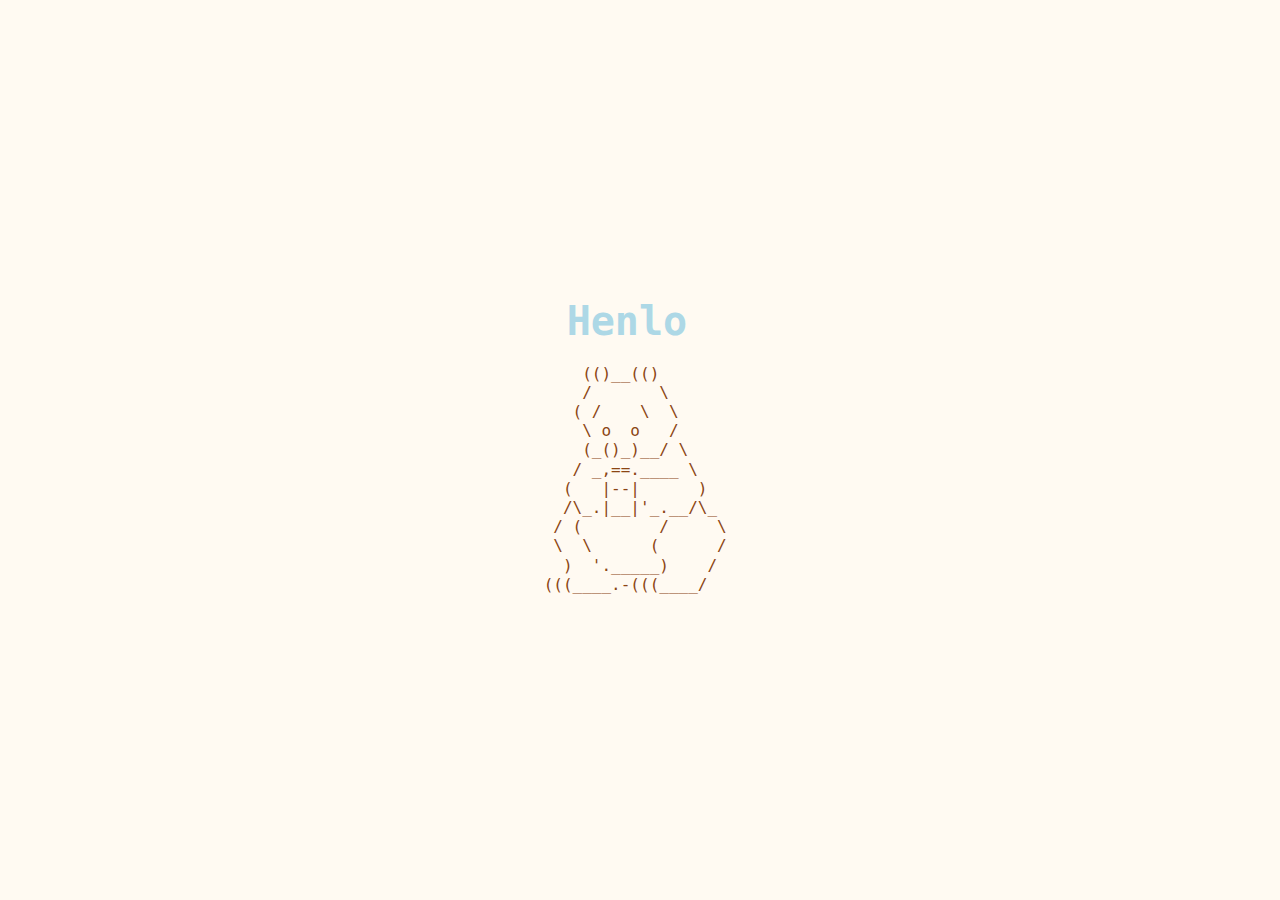
<file: s1a1/index.html>
<html lang="en">
<head>
  <meta charset="UTF-8" />
  <meta name="viewport" content="width=device-width, initial-scale=1.0"/>
  <title>Bear Drawing</title>
  <link rel="stylesheet" href="style.css" />
</head>
<body>
  <div class="container">
    <h1>Henlo</h1>
    <pre class="bear">
    (()__(()  
    /       \
   ( /    \  \  
    \ o  o   / 
    (_()_)__/ \ 
   / _,==.____ \    
  (   |--|      )
  /\_.|__|'_.__/\_
 / (        /     \
 \  \      (      /
  )  '._____)    /
(((____.-(((____/
    </pre>
  </div>
</body>
</html>
</file>
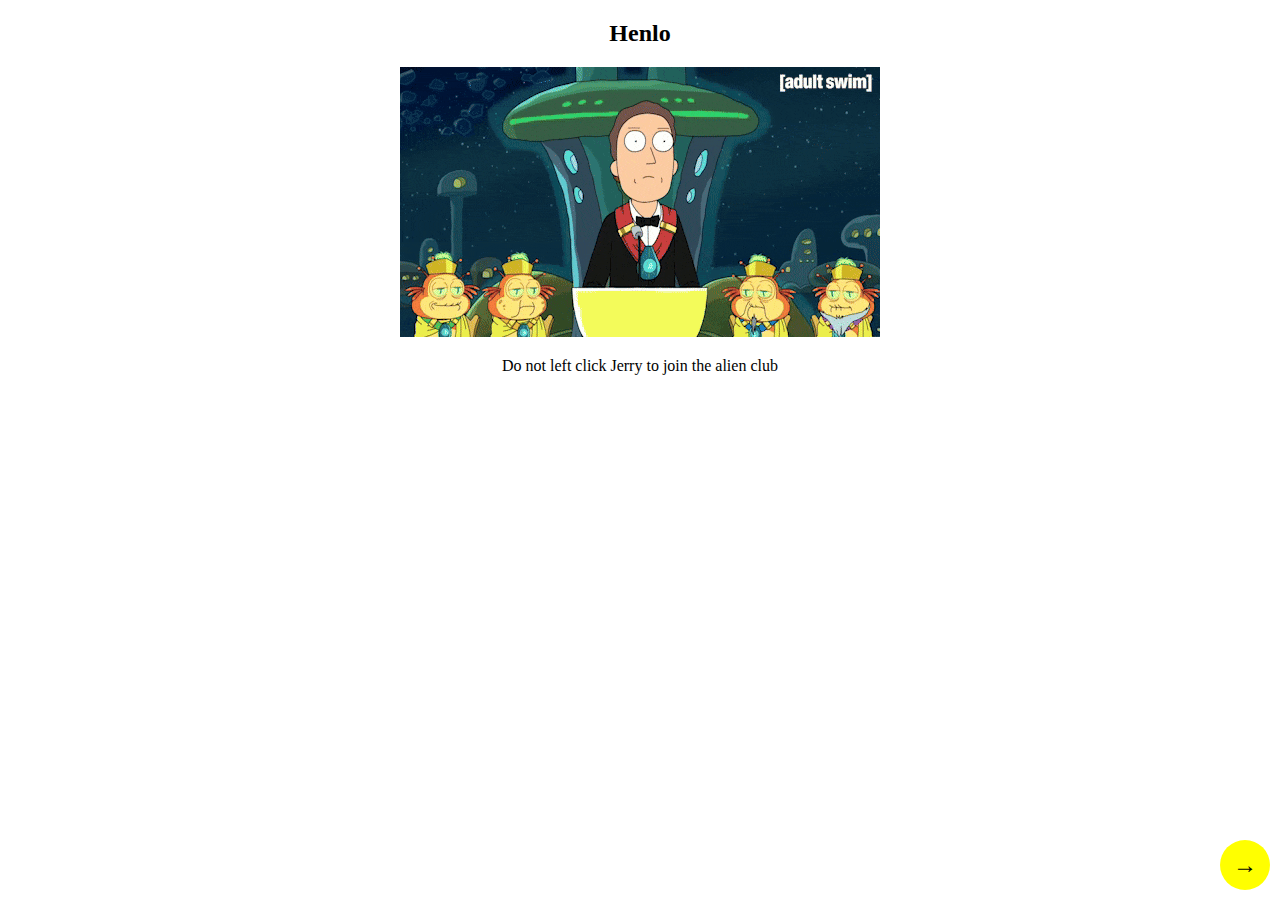
<file: s1fp/index.html>
<!DOCTYPE html>
<html>
<head>
<meta name="viewport" content="width=device-width, initial-scale=1">
<link rel="stylesheet" href="style.css">
<style>

</style>
</head>
<body>



<h2 id="MainPageH2">Henlo</h2>
<div class="container">
    <a href="Planet.html"><img src="img/FPPlanet.gif" alt="FPPlanet"></a>
</div>


<p id="MainPageP2">Do not left click Jerry to join the alien club</p>

<div style="position: fixed; bottom: 10px; right: 10px;">
    <a href="https://insiahaque.github.io/" style="display: inline-block; width: 50px; height: 50px; background-color: yellow; border-radius: 50%; text-align: center; line-height: 50px; color: black; text-decoration: none; font-size: 24px;">→</a>
    </div>


</body>
</html>
</file>
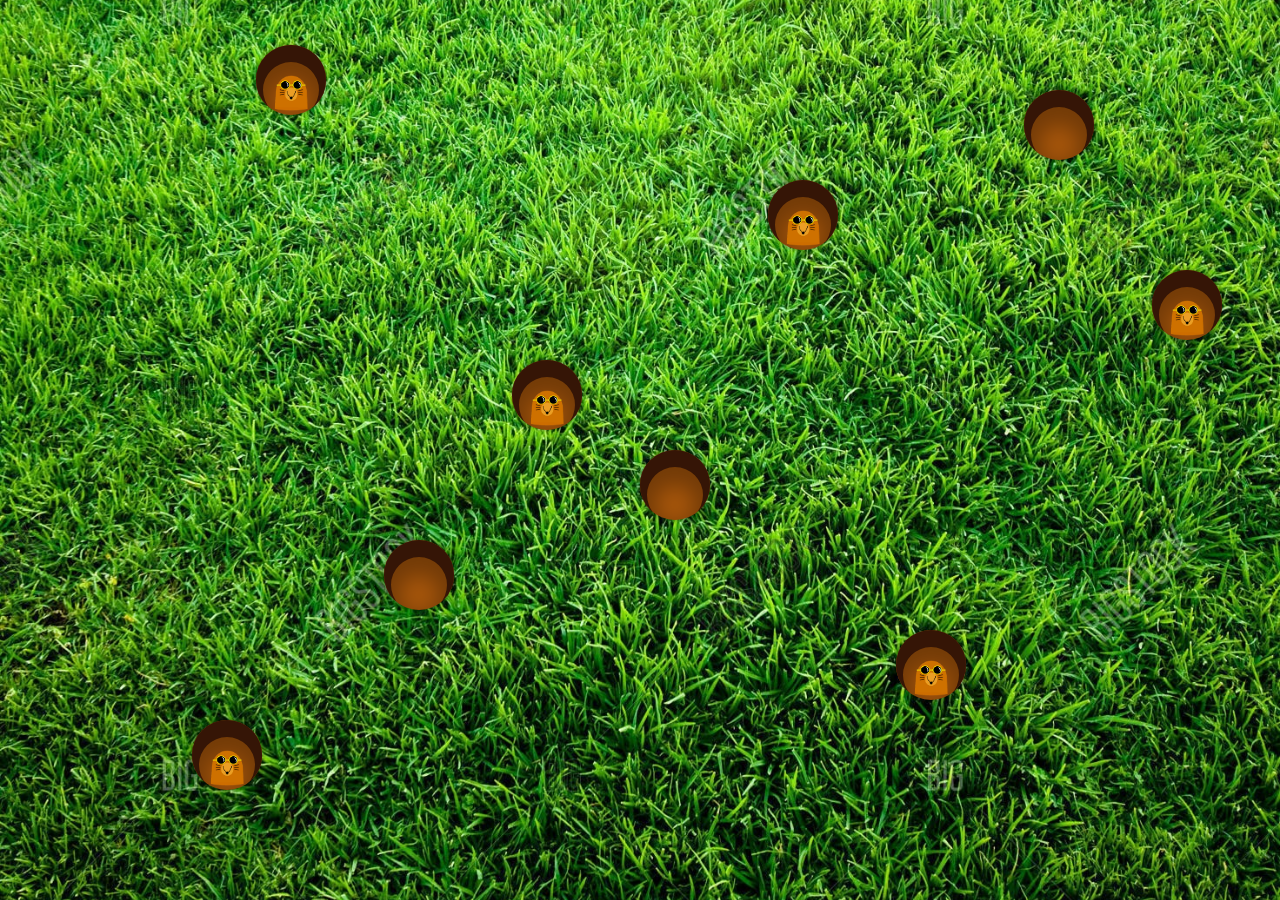
<file: s2a2/index.html>
<!DOCTYPE html>
<html lang="en">
<head>
    <meta charset="UTF-8">
    <meta http-equiv="X-UA-Compatible" content="IE=edge">
    <meta name="viewport" content="width=device-width, initial-scale=1.0">
    <link rel="stylesheet" href="style.css">
    <title>Document</title>
</head>
<body>
    <img src="assets/grass.jpg" alt="Whack-a-Mole game background" class="background-image">
    
    <div class="board">

        <!-- hole 1 and mole 1 -->
        <div class="hole hole1">
            <img src='assets/mole.png' class="mole1" alt="mole with sunglasses on">
        </div>
        
        <!-- hole 2 and mole 2 -->
        <div class="hole hole2">
            <img src='assets/mole.png' class="mole2" alt="mole with sunglasses on">
        </div>

        <!-- hole 3 and mole 3 -->
        <div class="hole hole3">
            <img src='assets/mole.png' class="mole3" alt="mole with sunglasses on">
        </div>
        <!-- hole 4 and mole 4 -->
        <div class="hole hole4">
            <img src='assets/mole.png' class="mole4" alt="mole with sunglasses on">
        </div>
       
        <!-- hole 5 and mole 5 -->
        <div class="hole hole5"></div>

        <!-- hole 6 and mole 6 -->
        <div class="hole hole6"></div>

        <!-- hole 7 and mole 7 -->
        <div class="hole hole7">
            <img src='assets/mole.png' class="mole7" alt="mole with sunglasses on">
        </div>
       
        <!-- hole 8 and mole 8 -->
        <div class="hole hole8"></div>

        <!-- hole 9 and mole 9 -->
        <div class="hole hole9">
            <img src='assets/mole.png' class="mole9" alt="mole with sunglasses on">
        </div>
    </div>
   
</body>
</html>
</file>
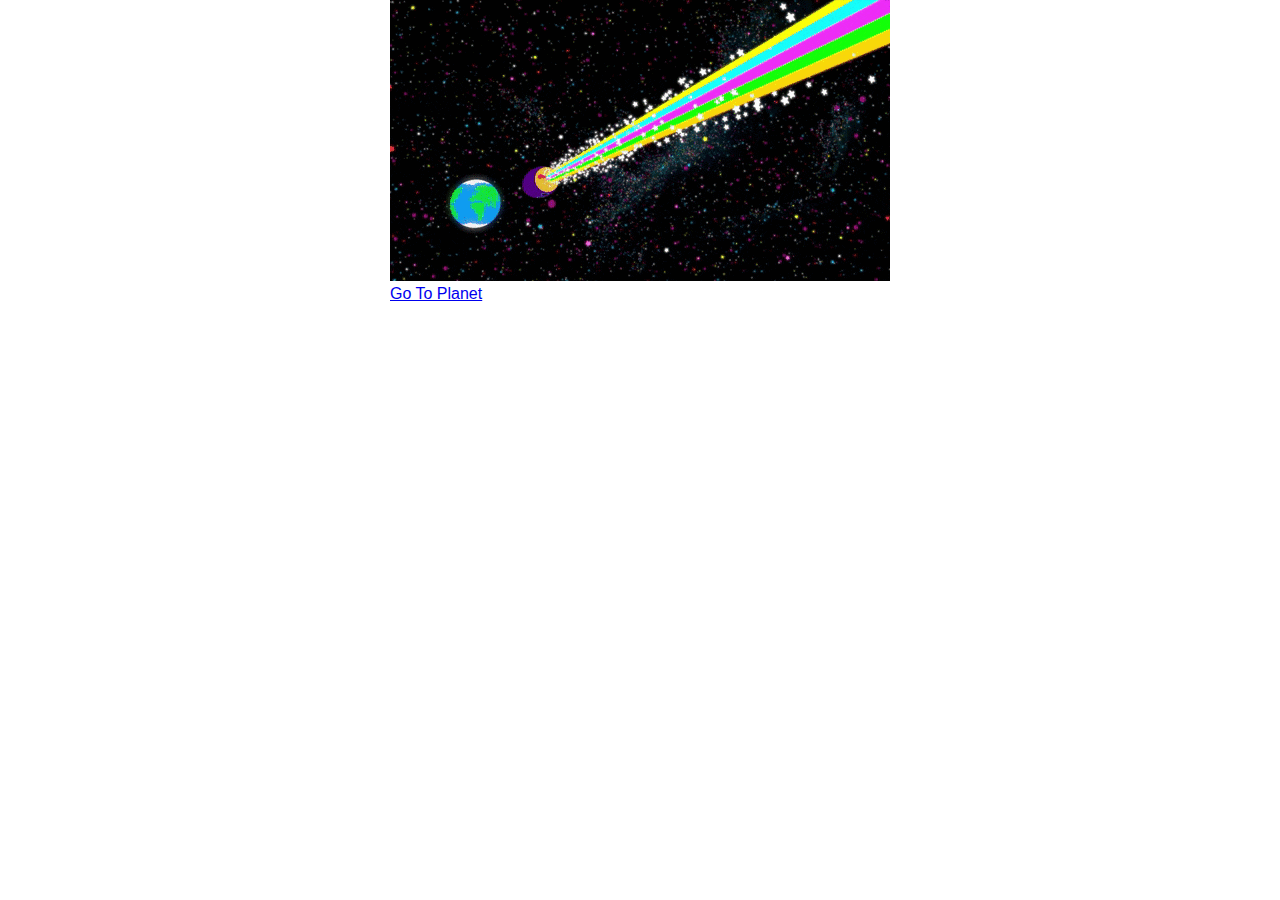
<file: Planet.html>
<!DOCTYPE html>
<html>
<head>
<meta name="viewport" content="width=device-width, initial-scale=1">
<link rel="stylesheet" href="style.css">
<style>

</style>
</head>
<body>
<div class="container">
    <img src="img/darkspace.gif" alt="gif2" style="width:100%;"></a>
    <div class="centered"><a href="RaceCar.html">Go To Planet</a></div>
</div>

</body>
</html>
</file>
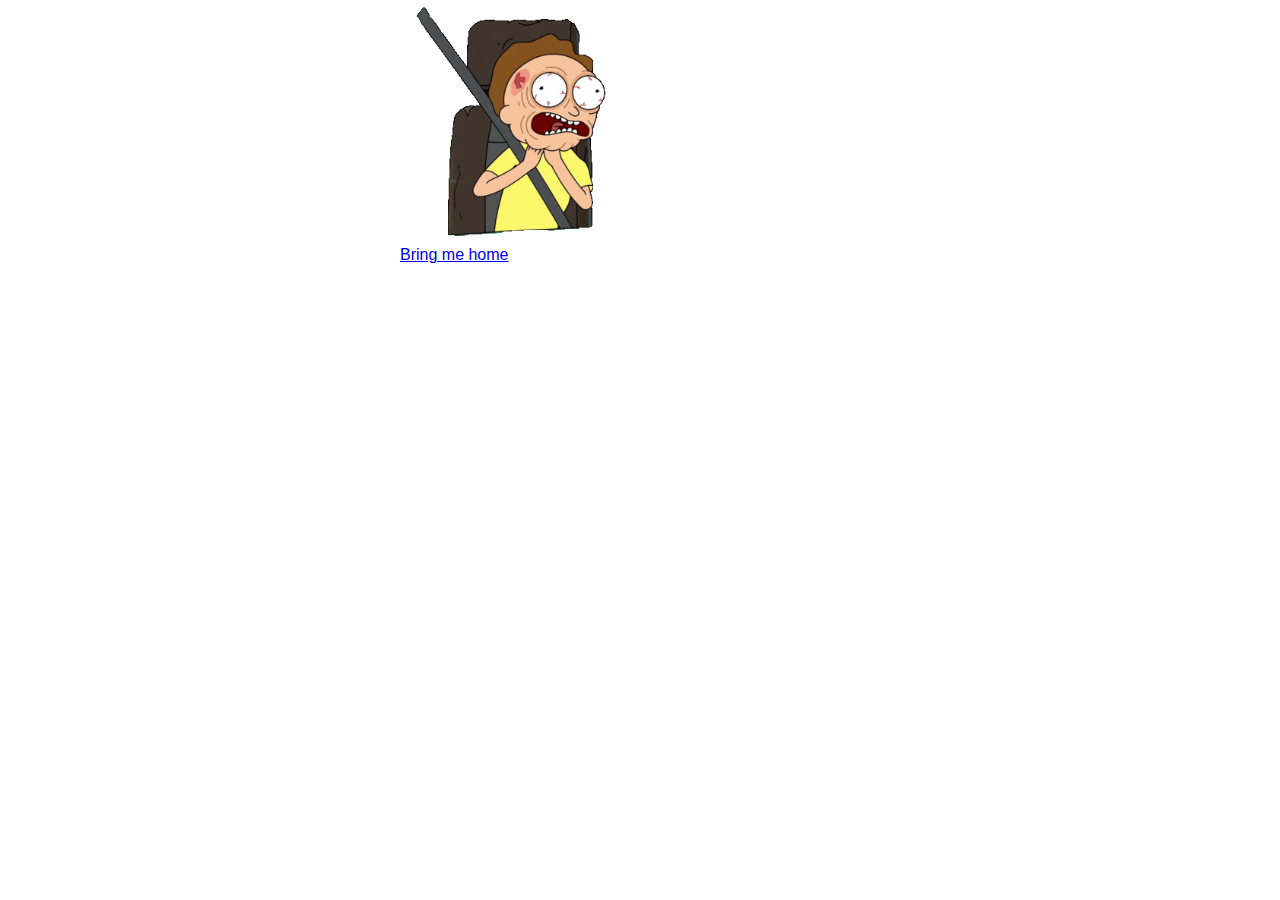
<file: RaceCar.html>
<!DOCTYPE html>
<html>
<head>
<meta name="viewport" content="width=device-width, initial-scale=1">
<link rel="stylesheet" href="style.css">
<style>

</style>
</head>
<body>
<div class="container">
    <img src="img/spaceshipcraft.gif" alt="gif2" style="width:76%;"></a>
    <div class="right"><a class="raceCarText" href="index.html">Bring me home</a></div>
</div>

</body>
</html>
</file>
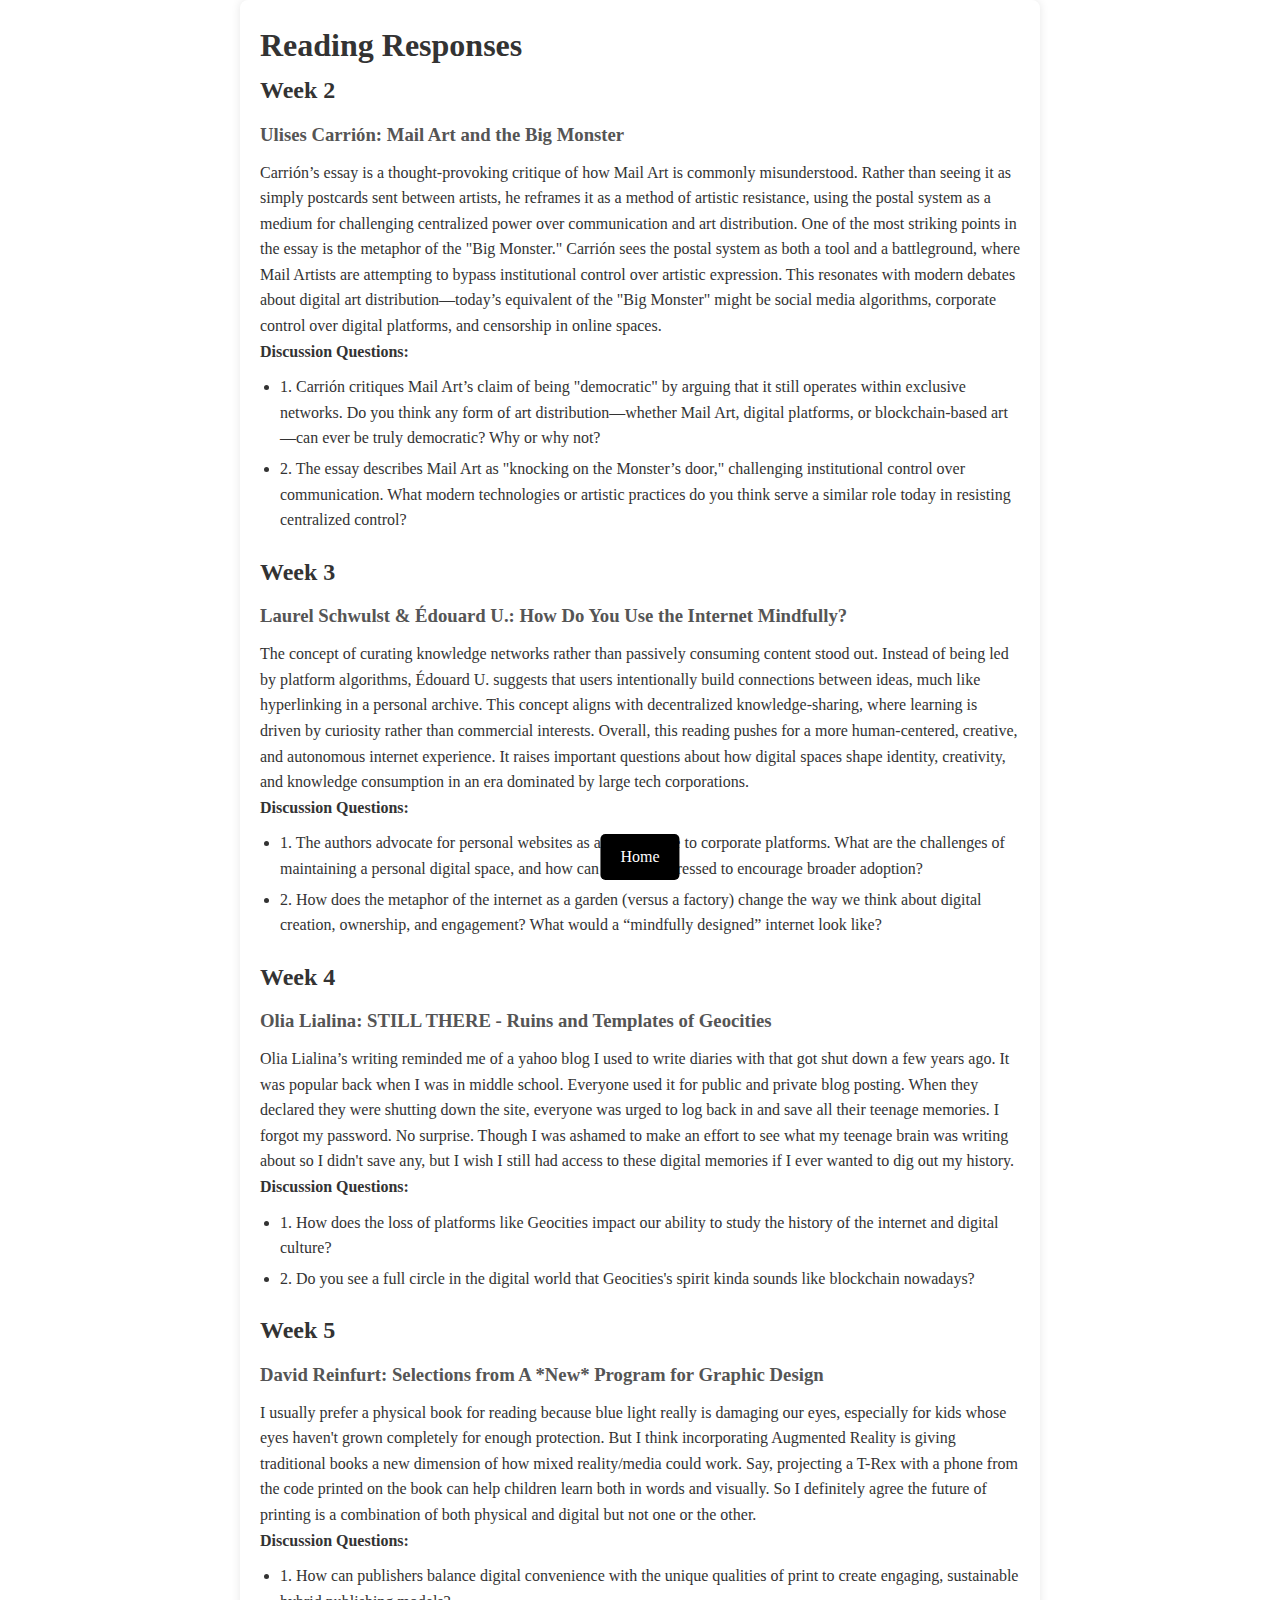
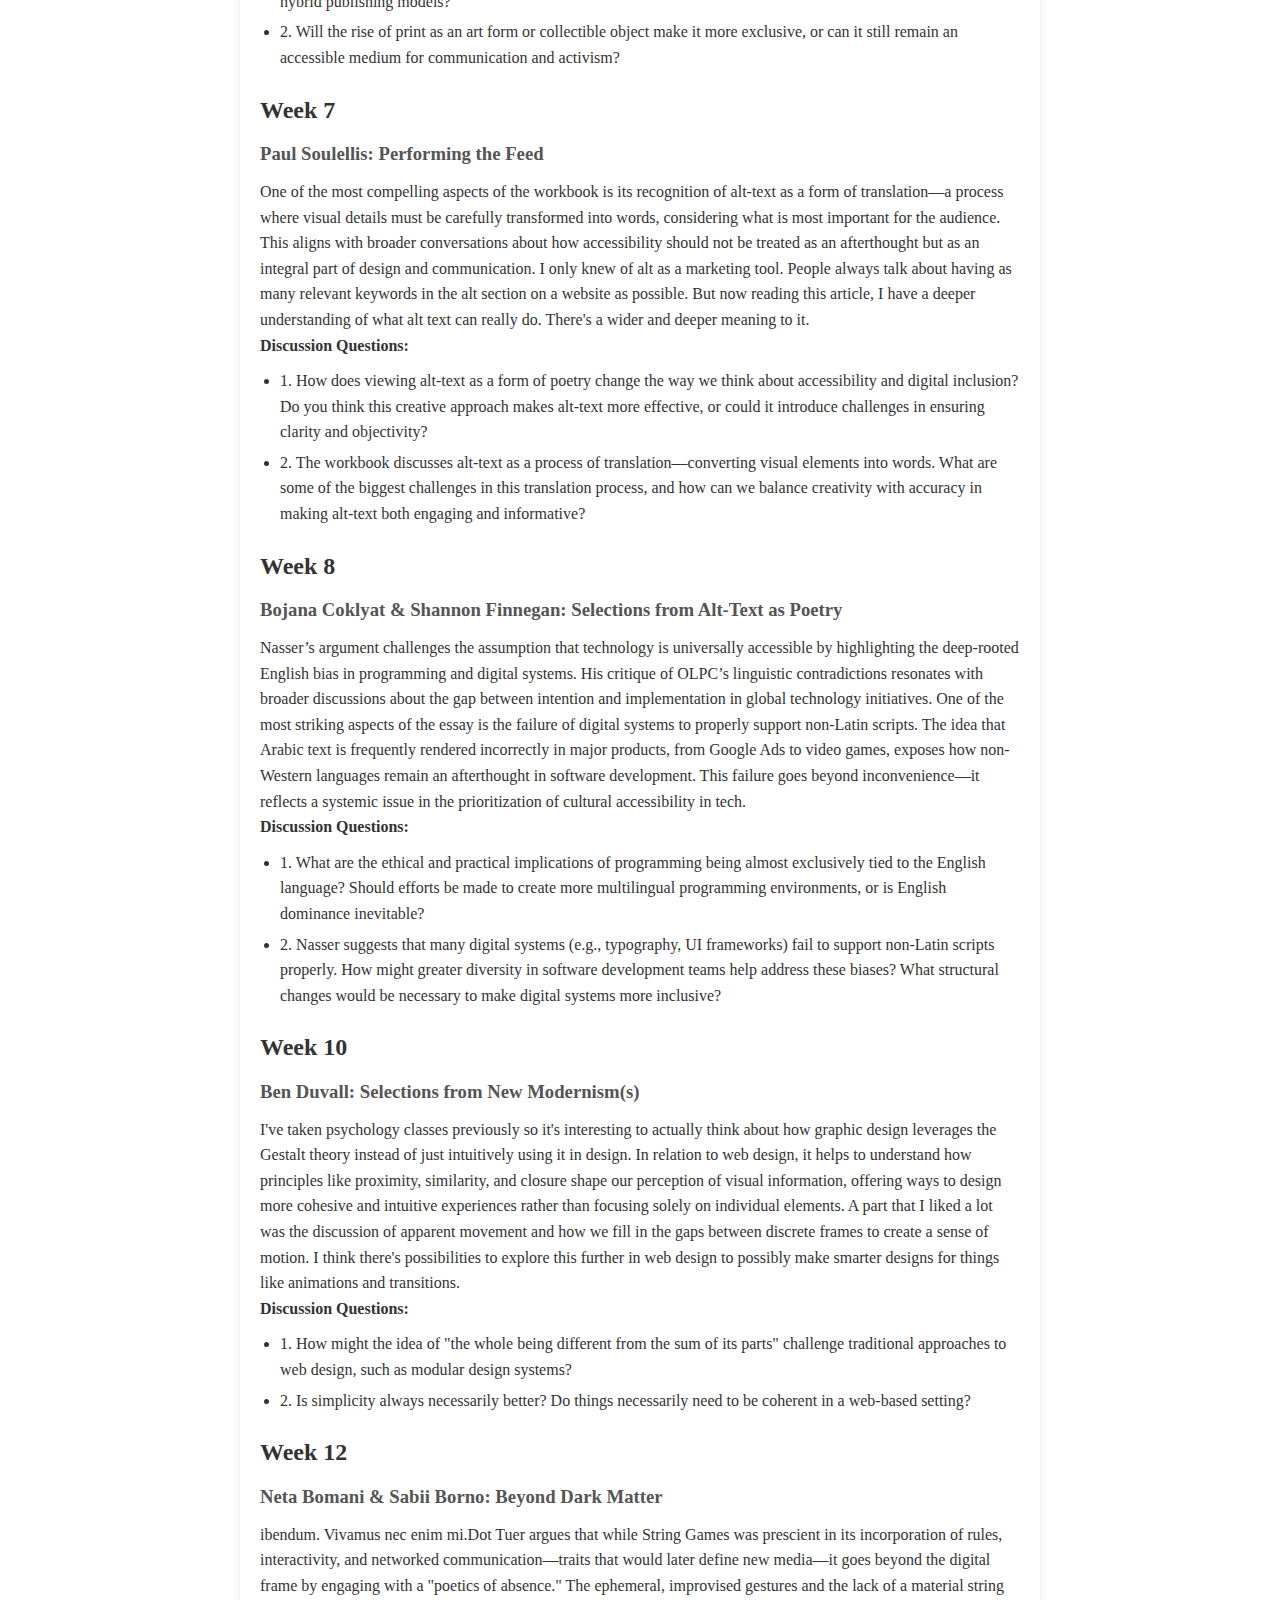
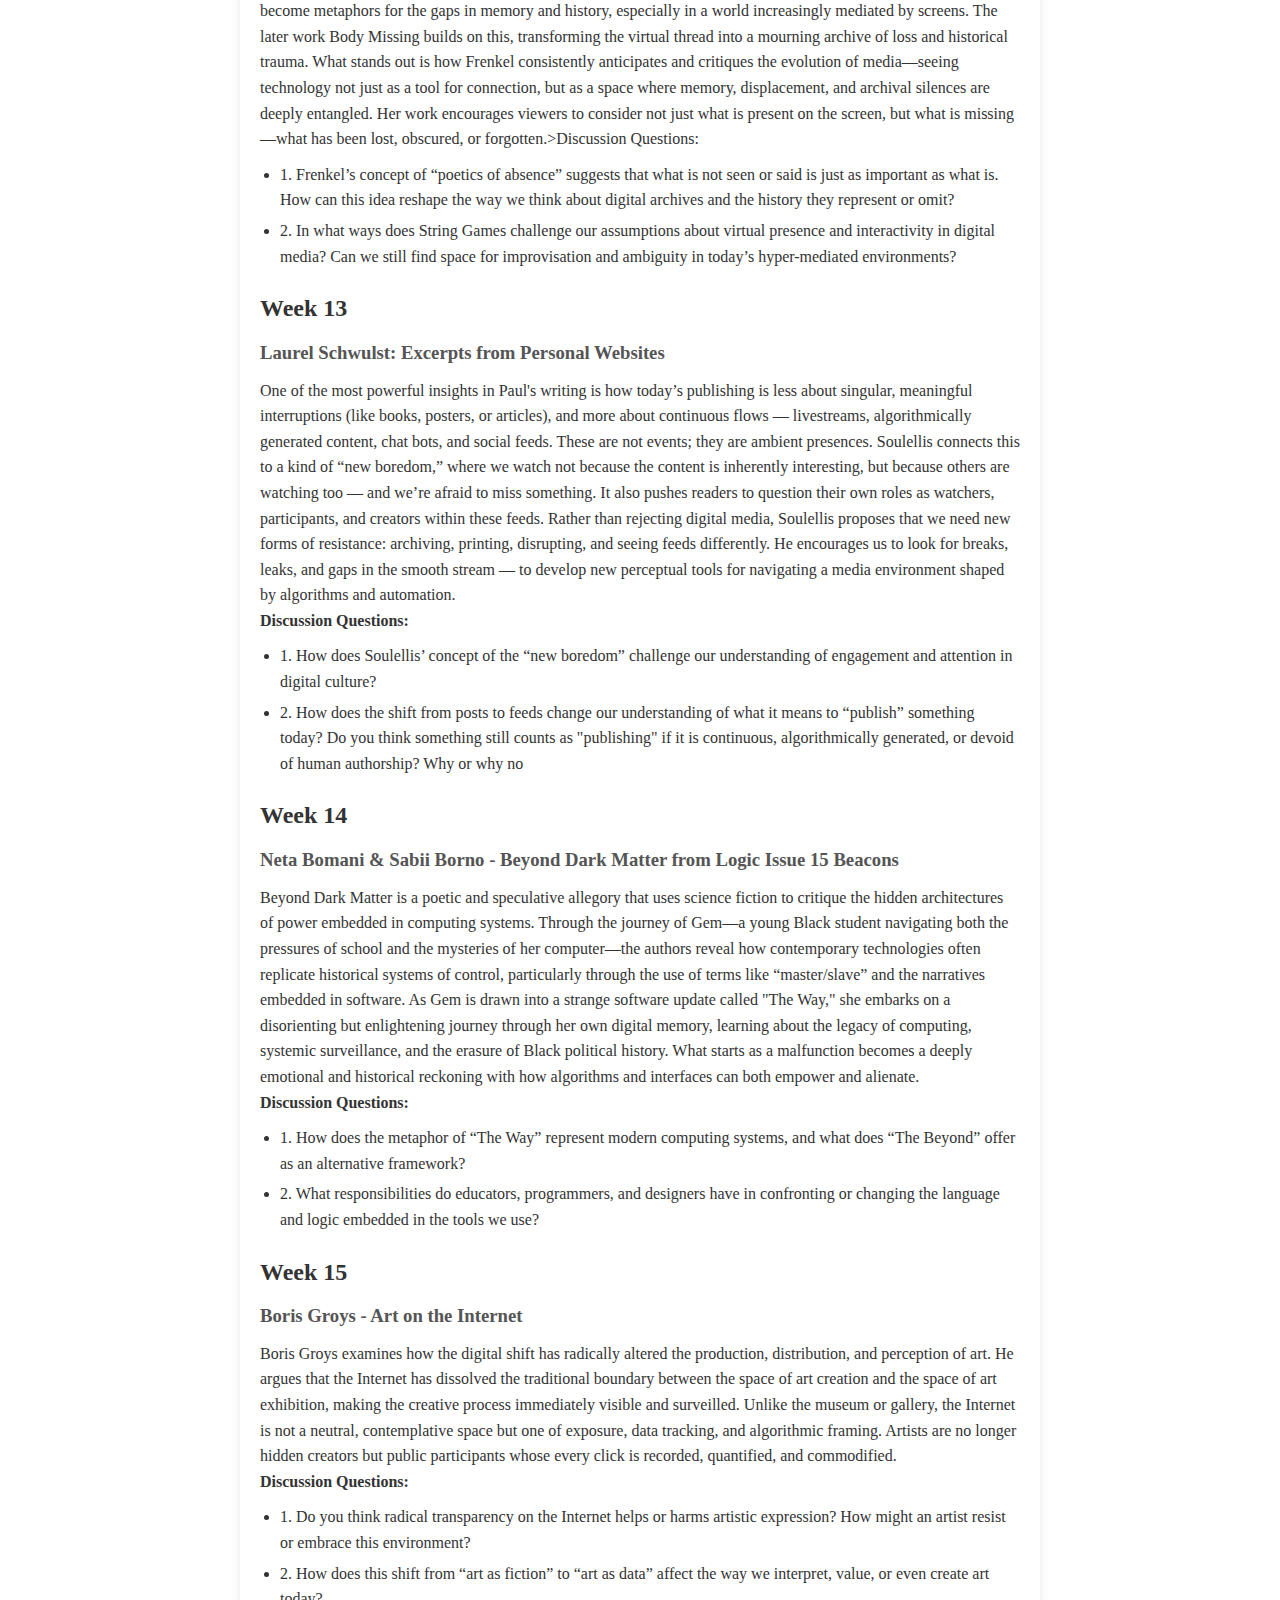
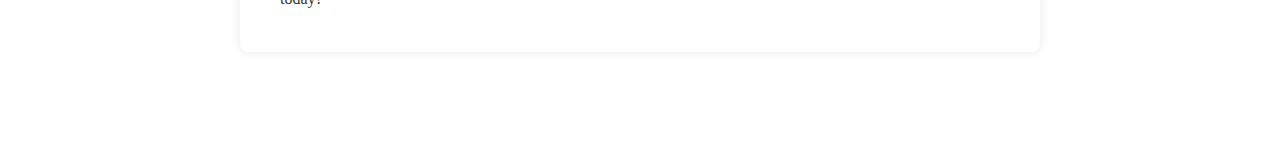
<file: portfolio/reading-responses.html>
<html lang="en">
<head>
  <meta charset="UTF-8" />
  <meta name="viewport" content="width=device-width, initial-scale=1.0" />
  <title>Reading Responses</title>
  <link rel="stylesheet" href="style.css" />
</head>
<body>
  <header>
    <nav>
      <div class="nav-brand">Hsin Wang</div>
      <ul class="nav-links">
        <li><a href="index.html">Home</a></li>
      </ul>
    </nav>
  </header>

  <section id="reading-responses">
    <h1>Reading Responses</h1>
    <a id="home-button" href="index.html">Home</a>
    <p> </p>

    <div class="week">
      <h2>Week 2</h2>
      <h3>Ulises Carrión: Mail Art and the Big Monster</h3>
      <p>Carrión’s essay is a thought-provoking critique of how Mail Art is commonly misunderstood. Rather than seeing it as simply postcards sent between artists, he reframes it as a method of artistic resistance, using the postal system as a medium for challenging centralized power over communication and art distribution.

        One of the most striking points in the essay is the metaphor of the "Big Monster." Carrión sees the postal system as both a tool and a battleground, where Mail Artists are attempting to bypass institutional control over artistic expression. This resonates with modern debates about digital art distribution—today’s equivalent of the "Big Monster" might be social media algorithms, corporate control over digital platforms, and censorship in online spaces.</p>
      <h4>Discussion Questions:</h4>
      <ul>
        <li>1. Carrión critiques Mail Art’s claim of being "democratic" by arguing that it still operates within exclusive networks. Do you think any form of art distribution—whether Mail Art, digital platforms, or blockchain-based art—can ever be truly democratic? Why or why not?</li>
        <li>2. The essay describes Mail Art as "knocking on the Monster’s door," challenging institutional control over communication. What modern technologies or artistic practices do you think serve a similar role today in resisting centralized control?</li>
      </ul>
    </div>

    <div class="week">
      <h2>Week 3</h2>
      <h3>Laurel Schwulst & Édouard U.: How Do You Use the Internet Mindfully?</h3>
      <p>The concept of curating knowledge networks rather than passively consuming content stood out. Instead of being led by platform algorithms, Édouard U. suggests that users intentionally build connections between ideas, much like hyperlinking in a personal archive. This concept aligns with decentralized knowledge-sharing, where learning is driven by curiosity rather than commercial interests.

        Overall, this reading pushes for a more human-centered, creative, and autonomous internet experience. It raises important questions about how digital spaces shape identity, creativity, and knowledge consumption in an era dominated by large tech corporations.</p>
      <h4>Discussion Questions:</h4>
      <ul>
        <li>1. The authors advocate for personal websites as an alternative to corporate platforms. What are the challenges of maintaining a personal digital space, and how can they be addressed to encourage broader adoption?</li>
        <li>2. How does the metaphor of the internet as a garden (versus a factory) change the way we think about digital creation, ownership, and engagement? What would a “mindfully designed” internet look like?</li>
      </ul>
    </div>

    <div class="week">
      <h2>Week 4</h2>
      <h3>Olia Lialina: STILL THERE - Ruins and Templates of Geocities</h3>
      <p>Olia Lialina’s writing reminded me of a yahoo blog I used to write diaries with that got shut down a few years ago. It was popular back when I was in middle school. Everyone used it for public and private blog posting. When they declared they were shutting down the site, everyone was urged to log back in and save all their teenage memories. I forgot my password. No surprise. Though I was ashamed to make an effort to see what my teenage brain was writing about so I didn't save any, but I wish I still had access to these digital memories if I ever wanted to dig out my history.</p>
      <h4>Discussion Questions:</h4>
      <ul>
        <li>1. How does the loss of platforms like Geocities impact our ability to study the history of the internet and digital culture?</li>
        <li>2. Do you see a full circle in the digital world that Geocities's spirit kinda sounds like blockchain nowadays?

        </li>
      </ul>
    </div>

    <div class="week">
      <h2>Week 5</h2>
      <h3>David Reinfurt: Selections from A *New* Program for Graphic Design</h3>
      <p>I usually prefer a physical book for reading because blue light really is damaging our eyes, especially for kids whose eyes haven't grown completely for enough protection. But I think incorporating Augmented Reality is giving traditional books a new dimension of how mixed reality/media could work. Say, projecting a T-Rex with a phone from the code printed on the book can help children learn both in words and visually. So I definitely agree the future of printing is a combination of both physical and digital but not one or the other.</p>
      <h4>Discussion Questions:</h4>
      <ul>
        <li>1. How can publishers balance digital convenience with the unique qualities of print to create engaging, sustainable hybrid publishing models?</li>
        <li>2. Will the rise of print as an art form or collectible object make it more exclusive, or can it still remain an accessible medium for communication and activism?</li>
      </ul>
    </div>

    <div class="week">
      <h2>Week 7</h2>
      <h3>Paul Soulellis: Performing the Feed</h3>
      <p>One of the most compelling aspects of the workbook is its recognition of alt-text as a form of translation—a process where visual details must be carefully transformed into words, considering what is most important for the audience. This aligns with broader conversations about how accessibility should not be treated as an afterthought but as an integral part of design and communication.

        I only knew of alt as a marketing tool. People always talk about having as many relevant keywords in the alt section on a website as possible. But now reading this article, I have a deeper understanding of what alt text can really do. There's a wider and deeper meaning to it.
        
        </p>
      <h4>Discussion Questions:</h4>
      <ul>
        <li>1. How does viewing alt-text as a form of poetry change the way we think about accessibility and digital inclusion? Do you think this creative approach makes alt-text more effective, or could it introduce challenges in ensuring clarity and objectivity?

        </li>
        <li>2. The workbook discusses alt-text as a process of translation—converting visual elements into words. What are some of the biggest challenges in this translation process, and how can we balance creativity with accuracy in making alt-text both engaging and informative?</li>
      </ul>
    </div>

    <div class="week">
      <h2>Week 8</h2>
      <h3>Bojana Coklyat & Shannon Finnegan: Selections from Alt-Text as Poetry</h3>
      <p>Nasser’s argument challenges the assumption that technology is universally accessible by highlighting the deep-rooted English bias in programming and digital systems. His critique of OLPC’s linguistic contradictions resonates with broader discussions about the gap between intention and implementation in global technology initiatives.

        One of the most striking aspects of the essay is the failure of digital systems to properly support non-Latin scripts. The idea that Arabic text is frequently rendered incorrectly in major products, from Google Ads to video games, exposes how non-Western languages remain an afterthought in software development. This failure goes beyond inconvenience—it reflects a systemic issue in the prioritization of cultural accessibility in tech.</p>
      <h4>Discussion Questions:</h4>
      <ul>
        <li>1. What are the ethical and practical implications of programming being almost exclusively tied to the English language? Should efforts be made to create more multilingual programming environments, or is English dominance inevitable?</li>
        <li>2. Nasser suggests that many digital systems (e.g., typography, UI frameworks) fail to support non-Latin scripts properly. How might greater diversity in software development teams help address these biases? What structural changes would be necessary to make digital systems more inclusive?</li>
      </ul>
    </div>

    <div class="week">
      <h2>Week 10</h2>
      <h3>Ben Duvall: Selections from New Modernism(s)</h3>
      <p>I've taken psychology classes previously so it's interesting to actually think about how graphic design leverages the Gestalt theory instead of just intuitively using it in design. In relation to web design, it helps to understand how principles like proximity, similarity, and closure shape our perception of visual information, offering ways to design more cohesive and intuitive experiences rather than focusing solely on individual elements. 

        A part that I liked a lot was the discussion of apparent movement and how we fill in the gaps between discrete frames to create a sense of motion. I think there's possibilities to explore this further in web design to possibly make smarter designs for things like animations and transitions. 
        
        </p>
      <h4>Discussion Questions:</h4>
      <ul>
        <li>1. How might the idea of "the whole being different from the sum of its parts" challenge traditional approaches to web design, such as modular design systems?</li>
        <li>2. Is simplicity always necessarily better? Do things necessarily need to be coherent in a web-based setting?</li>
      </ul>
    </div>

    <div class="week">
      <h2>Week 12</h2>
      <h3>Neta Bomani & Sabii Borno: Beyond Dark Matter</h3>
      <p>ibendum. Vivamus nec enim mi.Dot Tuer argues that while String Games was prescient in its incorporation of rules, interactivity, and networked communication—traits that would later define new media—it goes beyond the digital frame by engaging with a "poetics of absence." The ephemeral, improvised gestures and the lack of a material string become metaphors for the gaps in memory and history, especially in a world increasingly mediated by screens. The later work Body Missing builds on this, transforming the virtual thread into a mourning archive of loss and historical trauma.

        What stands out is how Frenkel consistently anticipates and critiques the evolution of media—seeing technology not just as a tool for connection, but as a space where memory, displacement, and archival silences are deeply entangled. Her work encourages viewers to consider not just what is present on the screen, but what is missing—what has been lost, obscured, or forgotten.>Discussion Questions:</h4>
      <ul>
        <li>1. Frenkel’s concept of “poetics of absence” suggests that what is not seen or said is just as important as what is. How can this idea reshape the way we think about digital archives and the history they represent or omit?</li>
        <li>2. In what ways does String Games challenge our assumptions about virtual presence and interactivity in digital media? Can we still find space for improvisation and ambiguity in today’s hyper-mediated environments?</li>
      </ul>
    </div>

    <div class="week">
      <h2>Week 13</h2>
      <h3>Laurel Schwulst: Excerpts from Personal Websites</h3>
      <p>One of the most powerful insights in Paul's writing is how today’s publishing is less about singular, meaningful interruptions (like books, posters, or articles), and more about continuous flows — livestreams, algorithmically generated content, chat bots, and social feeds. These are not events; they are ambient presences. Soulellis connects this to a kind of “new boredom,” where we watch not because the content is inherently interesting, but because others are watching too — and we’re afraid to miss something.

        It also pushes readers to question their own roles as watchers, participants, and creators within these feeds. Rather than rejecting digital media, Soulellis proposes that we need new forms of resistance: archiving, printing, disrupting, and seeing feeds differently. He encourages us to look for breaks, leaks, and gaps in the smooth stream — to develop new perceptual tools for navigating a media environment shaped by algorithms and automation.</p>
      <h4>Discussion Questions:</h4>
      <ul>
        <li>1. How does Soulellis’ concept of the “new boredom” challenge our understanding of engagement and attention in digital culture?

        </li>
        <li>2. How does the shift from posts to feeds change our understanding of what it means to “publish” something today?
            Do you think something still counts as "publishing" if it is continuous, algorithmically generated, or devoid of human authorship? Why or why no</li>
      </ul>
    </div>

    <div class="week">
        <h2>Week 14</h2>
        <h3>Neta Bomani & Sabii Borno - Beyond Dark Matter from Logic Issue 15 Beacons</h3>
        <p>Beyond Dark Matter is a poetic and speculative allegory that uses science fiction to critique the hidden architectures of power embedded in computing systems. Through the journey of Gem—a young Black student navigating both the pressures of school and the mysteries of her computer—the authors reveal how contemporary technologies often replicate historical systems of control, particularly through the use of terms like “master/slave” and the narratives embedded in software.

            As Gem is drawn into a strange software update called "The Way," she embarks on a disorienting but enlightening journey through her own digital memory, learning about the legacy of computing, systemic surveillance, and the erasure of Black political history. What starts as a malfunction becomes a deeply emotional and historical reckoning with how algorithms and interfaces can both empower and alienate.</p>
        <h4>Discussion Questions:</h4>
        <ul>
          <li>1. How does the metaphor of “The Way” represent modern computing systems, and what does “The Beyond” offer as an alternative framework?
          </li>
          <li>2. What responsibilities do educators, programmers, and designers have in confronting or changing the language and logic embedded in the tools we use?</li>
        </ul>
      </div>

      <div class="week">
        <h2>Week 15</h2>
        <h3>Boris Groys - Art on the Internet</h3>
        <p> Boris Groys examines how the digital shift has radically altered the production, distribution, and perception of art. He argues that the Internet has dissolved the traditional boundary between the space of art creation and the space of art exhibition, making the creative process immediately visible and surveilled. Unlike the museum or gallery, the Internet is not a neutral, contemplative space but one of exposure, data tracking, and algorithmic framing. Artists are no longer hidden creators but public participants whose every click is recorded, quantified, and commodified.

        </p>
        <h4>Discussion Questions:</h4>
        <ul>
          <li>1. Do you think radical transparency on the Internet helps or harms artistic expression? How might an artist resist or embrace this environment?
          </li>
          <li>2. How does this shift from “art as fiction” to “art as data” affect the way we interpret, value, or even create art today?</li>
        </ul>
      </div>
  </section>

  <style>
    body {
      font-family: Arial, sans-serif;
      line-height: 1.6;
      margin: 0;
      padding: 0;
      background-color: #fff; /* Changed background color to white */
      color: #333;
    }

    header {
      display: none; /* Removed the grey section on top */
    }

    #reading-responses {
      padding: 20px;
      max-width: 800px;
      margin: auto;
      background: #fff;
      border-radius: 8px;
      box-shadow: 0 0 10px rgba(0, 0, 0, 0.1);
margin-bottom: 100px;/* Further increased spacing after the first section */
    }

    .week {
      margin-bottom: 20px;
    }

    .week h2 {
      color: #333;
      margin-bottom: 10px;
    }

    .week h3 {
      color: #555;
      margin-bottom: 10px;
    }

    .week ul {
      margin: 10px 0;
      padding-left: 20px;
    }

    .week ul li {
      margin-bottom: 5px;
    }
  </style>

  <script src="script.js"></script>
</body>
</html>
</file>
<file: s1a1/style.css>
body {
  background-color: #fffaf2;
  font-family: monospace;
  display: flex;
  justify-content: center;
  align-items: center;
  flex-direction: column;
  height: 100vh;
  margin: 0;
}

h1 {
  color: #add8e6; /* baby blue */
  font-size: 2.5rem;
  margin-bottom: 20px;
  margin-left: 23px;
}

.bear {
  color: #8b4513; /* brown */
  font-size: 16px;
  line-height: 1.2;
  white-space: pre;
}
</file>
<file: s1fp/style.css>
html{
  cursor: url('img/stickmancursor.png'), pointer;
}

.container {
    display: flex;
  align-items: center;
  justify-content: center;

}

#MainPageH2, #MainPageP2 {
  text-align: center;
}

.centered {
  position: absolute;

  top: 50%;
  left: 50%;
  transform: translate(-50%, -50%);
}

.bottom{
  position: absolute;
  bottom: 8px;
  left: 50%;
}

a {
  color:aliceblue;
}

.raceCarText{
  color:green;
}
</file>
<file: s2a2/style.css>
*{
    margin: 0;
    padding: 0;
}
html{
    height: 100%;
    /* cursor: url('assets/hammer.png'), pointer; */
    cursor: url('./assets/hammer.png'), auto !important;
}
body{
    font-family: Arial, Helvetica, sans-serif;
    color: #fff;
    display: flex;
    flex-direction: column;
    justify-content: center;
    align-items: center;
    overflow: hidden;
    
}
.background-image {
    position: absolute;
    top: 0;
    left: 0;
    width: 100%;
    height: 100%;
    object-fit: cover; 
    z-index: -1; 
}


.board{
    width: 80vw;
    height: 80vh;
    position: relative;
    /* border: 2px solid black; */
}

.hole{
    height: 70px;
    width: 70px;
    background-color: rgb(165, 85, 11);
    border-radius: 50%;
    box-shadow: inset 0 10px 0 7px rgb(53, 21, 6),
                inset 0 20px 20px 15px rgba(0, 0, 0, .3),
                0 0 5px rgba(0, 0, 0, .5);
    position: absolute;
    overflow: hidden;
}

.hole:nth-child(1) { top: 5vh; left: 10vw; }
.hole:nth-child(2) { top: 40vh; left: 30vw; } 
.hole:nth-child(3) { top: 70vh; left: 60vw; }
.hole:nth-child(4) { top: 20vh; left: 50vw; }
.hole:nth-child(5) { top: 10vh; left: 70vw; }
.hole:nth-child(6) { top: 60vh; left: 20vw; }
.hole:nth-child(7) { top: 30vh; left: 80vw; }
.hole:nth-child(8) { top: 50vh; left: 40vw; }
.hole:nth-child(9) { top: 80vh; left: 5vw; }

.mole1{
    width: 75%;
    position: absolute;
    left: 50%;
    transform: translateX(-50%);
    bottom: 0;
    animation: rise .5s infinite ease-out;
}

.mole1:hover {
    content: url('./assets/mole-whacked.png');
    animation: none;
}

.mole2{
    width: 75%;
    position: absolute;
    left: 50%;
    transform: translateX(-50%);
    bottom: 0;
    animation: rise 1.5s infinite ease-out;
}

.mole2:hover {
    content: url('./assets/mole-whacked.png');
    animation: none;
}

.mole3{
    width: 75%;
    position: absolute;
    left: 50%;
    transform: translateX(-50%);
    bottom: 0;
    animation: rise 1s infinite ease-out;
}

.mole3:hover {
    content: url('./assets/mole-whacked.png');
    animation: none;
}

.mole4{
    width: 75%;
    position: absolute;
    left: 50%;
    transform: translateX(-50%);
    bottom: 0;
    animation: rise 3s infinite ease-out;
}

.mole4:hover {
    content: url('./assets/mole-whacked.png');
    animation: none;
}

.mole7{
    width: 75%;
    position: absolute;
    left: 50%;
    transform: translateX(-50%);
    bottom: 0;
    animation: rise .5s infinite ease-out;
}

.mole7:hover {
    content: url('./assets/mole-whacked.png');
    animation: none;
}

.mole9{
    width: 75%;
    position: absolute;
    left: 50%;
    transform: translateX(-50%);
    bottom: 0;
    animation: rise 2.5s infinite ease-out;
}

.mole9:hover {
    content: url('./assets/mole-whacked.png');
    animation: none;
}

@keyframes rise {
    0%{
        transform: translateX(-50%) translateY(100%);
    }
    100%{
        transform: translateX(-50%) translateY(0);
    }
}

.cursor{
    height: 110px;
    width: 100px;
    position: absolute;
    top: 100px;
    left: 100px;
    background-image: url('assets/hammer.png');
    background-size: 100% 100%;
    transform: translate(-20%, -20%);
    transition: transform .1s;
    pointer-events: none;
}
.cursor.active{
    transform: translate(-20%, -20%) rotate(-45deg);
}
</file>
<file: style.css>
*{
    margin: 0;
    padding: 0;
}
html{
    height: 100%;
    /* cursor: url('assets/hammer.png'), pointer; */
    cursor: url('./assets/hammer.png'), auto !important;
}
body{
    font-family: Arial, Helvetica, sans-serif;
    color: #fff;
    display: flex;
    flex-direction: column;
    justify-content: center;
    align-items: center;
    overflow: hidden;
    
}
.background-image {
    position: absolute;
    top: 0;
    left: 0;
    width: 100%;
    height: 100%;
    object-fit: cover; 
    z-index: -1; 
}


.board{
    width: 80vw;
    height: 80vh;
    position: relative;
    /* border: 2px solid black; */
}

.hole{
    height: 70px;
    width: 70px;
    background-color: rgb(165, 85, 11);
    border-radius: 50%;
    box-shadow: inset 0 10px 0 7px rgb(53, 21, 6),
                inset 0 20px 20px 15px rgba(0, 0, 0, .3),
                0 0 5px rgba(0, 0, 0, .5);
    position: absolute;
    overflow: hidden;
}

.hole:nth-child(1) { top: 5vh; left: 10vw; }
.hole:nth-child(2) { top: 40vh; left: 30vw; } 
.hole:nth-child(3) { top: 70vh; left: 60vw; }
.hole:nth-child(4) { top: 20vh; left: 50vw; }
.hole:nth-child(5) { top: 10vh; left: 70vw; }
.hole:nth-child(6) { top: 60vh; left: 20vw; }
.hole:nth-child(7) { top: 30vh; left: 80vw; }
.hole:nth-child(8) { top: 50vh; left: 40vw; }
.hole:nth-child(9) { top: 80vh; left: 5vw; }

.mole1{
    width: 75%;
    position: absolute;
    left: 50%;
    transform: translateX(-50%);
    bottom: 0;
    animation: rise .5s infinite ease-out;
}

.mole1:hover {
    content: url('./assets/mole-whacked.png');
    animation: none;
}

.mole2{
    width: 75%;
    position: absolute;
    left: 50%;
    transform: translateX(-50%);
    bottom: 0;
    animation: rise 1.5s infinite ease-out;
}

.mole2:hover {
    content: url('./assets/mole-whacked.png');
    animation: none;
}

.mole3{
    width: 75%;
    position: absolute;
    left: 50%;
    transform: translateX(-50%);
    bottom: 0;
    animation: rise 1s infinite ease-out;
}

.mole3:hover {
    content: url('./assets/mole-whacked.png');
    animation: none;
}

.mole4{
    width: 75%;
    position: absolute;
    left: 50%;
    transform: translateX(-50%);
    bottom: 0;
    animation: rise 3s infinite ease-out;
}

.mole4:hover {
    content: url('./assets/mole-whacked.png');
    animation: none;
}

.mole7{
    width: 75%;
    position: absolute;
    left: 50%;
    transform: translateX(-50%);
    bottom: 0;
    animation: rise .5s infinite ease-out;
}

.mole7:hover {
    content: url('./assets/mole-whacked.png');
    animation: none;
}

.mole9{
    width: 75%;
    position: absolute;
    left: 50%;
    transform: translateX(-50%);
    bottom: 0;
    animation: rise 2.5s infinite ease-out;
}

.mole9:hover {
    content: url('./assets/mole-whacked.png');
    animation: none;
}

@keyframes rise {
    0%{
        transform: translateX(-50%) translateY(100%);
    }
    100%{
        transform: translateX(-50%) translateY(0);
    }
}

.cursor{
    height: 110px;
    width: 100px;
    position: absolute;
    top: 100px;
    left: 100px;
    background-image: url('assets/hammer.png');
    background-size: 100% 100%;
    transform: translate(-20%, -20%);
    transition: transform .1s;
    pointer-events: none;
}
.cursor.active{
    transform: translate(-20%, -20%) rotate(-45deg);
}
</file>
<file: portfolio/style.css>
* {
  box-sizing: border-box;
  margin: 0;
  padding: 0;
  font-family: 'Georgia', serif;
}

body {
  background-color: white; 
  color: #333;
  line-height: 1.6;
  margin: 10px; /* Set a smaller margin */
}

/* Header */
nav {
  display: flex;
  justify-content: space-between;
  align-items: center;
  padding: 20px 40px;
}

.nav-brand {
  font-size: 24px;
  font-weight: bold;
}

.nav-links {
  display: flex;
  list-style: none;
}

.nav-links li {
  margin-left: 20px;
}

.nav-links a {
  text-decoration: none;
  color: #000;
}

/* ABOUT */
#about {
  position: relative;
  min-height: 100vh;
  display: flex;
  justify-content: center;
  align-items: center;
  overflow: hidden;
  text-align: center;
  padding: 60px 20px;
  background-color: #ffffff; /* Change top section background to white */
}

#about-canvas-holder {
  position: absolute;
  top: 0;
  left: 0;
  width: 100%;
  height: 100%;
  z-index: 0;
  pointer-events: none;
}

.about-content {
  position: relative;
  z-index: 1;
  background-color: transparent; /* Removed white background */
  padding: 40px;
  border-radius: 8px;
  font-size: 32px;
  line-height: 1.4;
}

.about-content p {
  background: none; /* Ensure no background is applied to the text */
}

/* PROJECTS */
#projects {
  padding: 70px 20px; 
  max-width: 1360px;
  margin: auto;
}

#projects h2 {
  font-size: 36px;
  text-align: center;
  margin-bottom: 70px;
  border-bottom: 1px solid black; /* Match the line weight */
  padding-bottom: 60px; /* Match the distance */
  display: inline-block; /* Ensure the line doesn't stretch across the entire width */
  text-align: center; /* Center the text */
  margin-left: auto; /* Center the element */
  margin-right: auto; /* Center the element */
  display: block; /* Ensure proper centering */
}

.projects-wrapper {
  display: flex;
  flex-direction: column;
  gap: 60px;
}

.project-row {
  border-bottom: 1px solid black;
  /* Adjust spacing below rows */
  padding-bottom: 60px; 
  display: flex;
  justify-content: space-between;
  gap: 20px;
  margin-bottom: 40px;
}

/* Ensure black lines are applied consistently to all project rows */
.project-row .project-card:not(:last-child) {
  border-right: 1px solid black;
}

/*black lines 1,2,3 */
.project-row:first-child .project-card:not(:last-child) {
  margin-bottom: 10px; /* Add margin to shorten the vertical lines */
}

.project-row:first-child .project-card:nth-child(2) {
  margin-left: 0px; /* Add margin to center the line */
  margin-right: 30px; /* Add margin to center the line */
  margin-left: auto; /* Center horizontally */
  margin-right: auto; /* Center horizontally */
}


/* Ensure the bottom border is removed for the second project row */
.project-row:nth-child(2) {
  border-bottom: none !important;
}


/* .project-row:nth-child(2) .project-card:nth-child(2) {
  margin-left: auto;
  margin-right: auto;
} */

/* Adjust the size of the first three project images to avoid touching the black lines */
.project-row:first-child .project-card img {
  padding: 10px; /* Add padding around the images */
  box-sizing: border-box; /* Ensure padding is included in the element's dimensions */
}
/* 
/* Reduce the side margins for the project cards to create more space between works 1, 3, and 2 */
.project-row:first-child .project-card {
  margin-left: 0px; /* Reduce left margin */
  margin-right: 0px; /* Reduce right margin */
}

.project-card {
  flex: 1;
  text-align: center;
}

.project-card img {
  width: 100%;
  border-radius: 0; /* Remove rounded corners */
  aspect-ratio: 1 / 1;
  object-fit: cover;
  margin-bottom: 10px;
}

/* Adjusting the height for specific project images to make them rectangular */
.project-card:nth-child(1) img,
.project-card:nth-child(3) img,
.project-card:nth-child(6) img,
.project-card:nth-child(8) img {
  aspect-ratio: auto; /* Remove square aspect ratio */
  height: 450px; /* Set a specific height to make them rectangular */
  object-fit: cover; /* Ensure the image fits well within the new dimensions */
}

/* Make work two and seven's images oval with the same height as the rectangulars */
.project-card:nth-child(2) img,
.project-card:nth-child(7) img {
  border-radius: 50%; /* Make the images oval */
  height: 450px; /* Match the height of the rectangular images */
  object-fit: cover; /* Ensure the image fits well within the new dimensions */
}

/* work 1, 2, and 3 images smaller width */
.project-card:nth-child(1) img,
.project-card:nth-child(2) img,
.project-card:nth-child(3) img {
  width: 80%; 
  margin: 0 auto; 
}

.project-feature {
  display: flex;
  align-items: center;
  gap: 40px;
  margin-bottom: 40px;
}

.project-feature.reverse {
  flex-direction: row-reverse;
}

.project-feature img {
  width: 50%;
  border-radius: 0; /* Make work 5's image corners pointy */
  object-fit: cover;
}

.project-feature div {
  flex: 1;
}

.project-feature h3 {
  font-size: 24px;
  margin-bottom: 10px;
}

.quote-section {
  text-align: center;
  font-style: italic;
  margin: 40px 0;
}

.quote-section p:first-child {
  font-size: 20px;
  margin-bottom: 10px;
}

.quote-section p:last-child {
  font-size: 16px;
  color: #555;
}

/* Remove the black line above work 9 */
.project-row:last-child {
  border-bottom: none;
}

/* Move Home button to the bottom of the page */
#home-button {
  position: fixed; /* Fix it to the bottom */
  bottom: 20px; /* Place it 20px above the bottom edge */
  left: 50%; /* Center it horizontally */
  transform: translateX(-50%); /* Adjust for centering */
  background-color: black; /* Retain black background */
  color: white; /* Retain white text */
  text-align: center;
  text-decoration: none;
  font-size: 16px;
  padding: 10px 20px;
  border-radius: 5px;
}

#home-button:hover {
  background-color: #0056b3;
}
</file>
